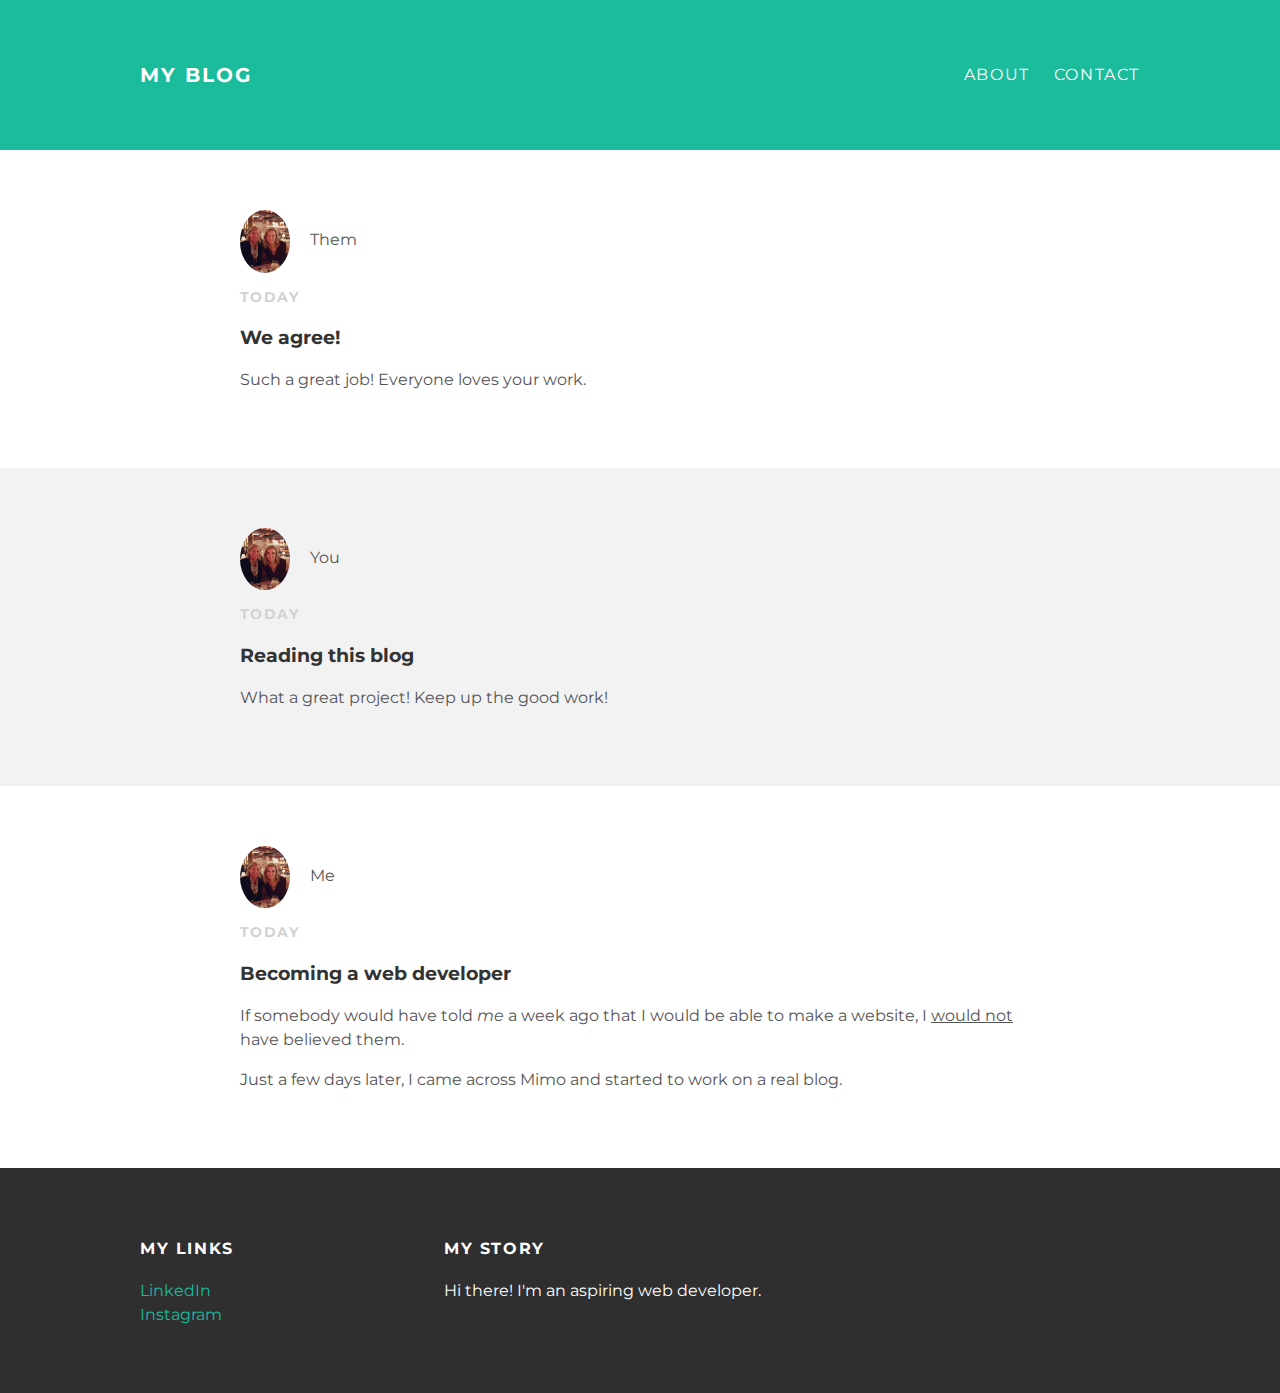
<file: index.html>
<!DOCTYPE html>
<html>
  <head>

<!-- testing out adding in the new ga4 tag directly into the code vs via tag manager -->
<!-- Google tag (gtag.js) -->
<script async src="https://www.googletagmanager.com/gtag/js?id=G-7NJJC385FE"></script>
<script>
  window.dataLayer = window.dataLayer || [];
  function gtag(){dataLayer.push(arguments);}
  gtag('js', new Date());

  gtag('config', 'G-7NJJC385FE');
</script>

<!-- original tag manager, only for UA-->
<!-- Google Tag Manager -->
<script>(function(w,d,s,l,i){w[l]=w[l]||[];w[l].push({'gtm.start':
new Date().getTime(),event:'gtm.js'});var f=d.getElementsByTagName(s)[0],
j=d.createElement(s),dl=l!='dataLayer'?'&l='+l:'';j.async=true;j.src=
'https://www.googletagmanager.com/gtm.js?id='+i+dl;f.parentNode.insertBefore(j,f);
})(window,document,'script','dataLayer','GTM-PL2R2DV');</script>
<!-- End Google Tag Manager -->
    
  
<!-- testing breaking tracking by implementing direct tag on top of tag manager-->    
    <!-- Global site tag (gtag.js) - Google Analytics -->
<script async src="https://www.googletagmanager.com/gtag/js?id=UA-122459452-1"></script>
<script>
  window.dataLayer = window.dataLayer || [];
  function gtag(){dataLayer.push(arguments);}
  gtag('js', new Date());

  gtag('config', 'UA-122459452-1');

  //alert("Stalker! :-o");
  
</script>  
    
    <title>My Blog</title>
    <link rel="stylesheet"
  type="text/css" href="styles.css">   
  <link rel="shortcut icon" type="image/x-icon" href="https://ahm107.github.io/favicon.ico" />  
  </head>
  <body>

   
<!-- testing having differing tag manager scripts-->
 <!-- Google Tag Manager (noscript) -->
<noscript><iframe src="https://www.googletagmanager.com/ns.html?id=GTM-PL2R2DV"
height="0" width="0" style="display:none;visibility:hidden"></iframe></noscript>
<!-- End Google Tag Manager (noscript) -->   

    
    <div id="header">
      <div class="container">
        <a id="header-title"
    href="index.html">My Blog</a>
        <ul id="header-nav">
          <li><a href="about.html">About</a></li>
          <li><a href="mailto:ahmcphee@gmail.com">Contact</a></li>
        </ul>
      </div> <!-- container -->
    </div> <!-- header -->


    <div id="content">
 <!-- another post -->       
      <div class="post-container">
        <div class="post">
          <div class="post-author">
            <img src="me.jpg">
            <span>Them</span>
          </div>
          <p class="post-date">Today</p>
          <h3 class="post-title">We agree!</h3>
          <div class="post-content">
            <p> Such a great job! Everyone loves your work.</p>
          </div> <!-- post-content -->
        </div> <!-- post -->
      </div>  <!-- post-container -->      
 <!-- another post -->       
      <div class="post-container">
        <div class="post">
          <div class="post-author">
            <img src="me.jpg">
            <span>You</span>
          </div>
          <p class="post-date">Today</p>
          <h3 class="post-title">Reading this blog</h3>
          <div class="post-content">
            <p> What a great project! Keep up the good work!</p>
          </div> <!-- post-content -->
        </div> <!-- post -->
      </div>  <!-- post-container -->
 <!-- another post -->        
      <div class="post-container">
        <div class="post">
          <div class="post-author">
            <img src="me.jpg">
            <span>Me</span>
          </div>  <!-- post-author -->
          <p class="post-date">Today</p>
          <h3 class="post-title">Becoming a web developer</h3>
          <div class="post-content">
            <p> If somebody would have told <i>me</i> a week ago that I would be able to make a website, I <u>would not</u> have believed them.</p>
            <p> Just a few days later, I came across Mimo and started to work on a real blog.</p>
          </div> <!-- post-content -->
        </div> <!-- post -->
      </div>  <!-- post-container -->
    </div>  <!-- content -->

    <div id="footer">
      <div class="container">
        <div class="column">
          <h4>My Links</h4>
          <p>
            <a href="https://www.linkedin.com/in/ahmcphee/" target="_blank">LinkedIn</a>
            <br>
            <a href="https://www.instagram.com/ahmcphee/" target="_blank">Instagram</a>
          </p>
        </div> <!-- column -->
        <div class="column">
          <h4>My Story</h4>
          <p>Hi there! I'm an aspiring web developer.</p>
        </div> <!-- column -->
      </div> <!-- container -->
    </div> <!-- footer -->
  </body>
</html>
</file>
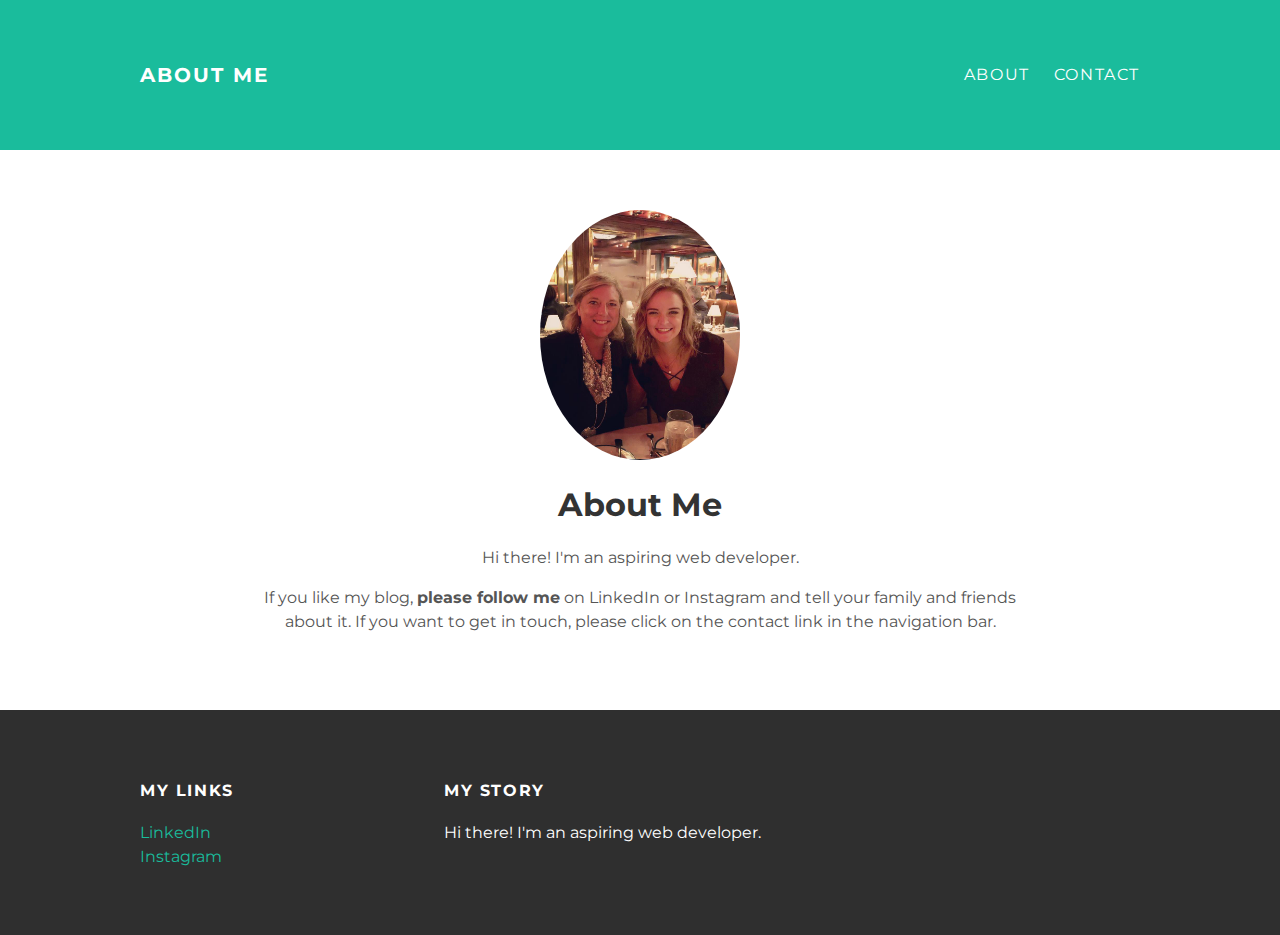
<file: about.html>
<!DOCTYPE html>
<html>
  <head>

<!-- Google tag (gtag.js) -->
<script async src="https://www.googletagmanager.com/gtag/js?id=G-7NJJC385FE"></script>
<script>
  window.dataLayer = window.dataLayer || [];
  function gtag(){dataLayer.push(arguments);}
  gtag('js', new Date());

  gtag('config', 'G-7NJJC385FE');
</script>
    
    
    <!-- Google Tag Manager -->
<script>(function(w,d,s,l,i){w[l]=w[l]||[];w[l].push({'gtm.start':
new Date().getTime(),event:'gtm.js'});var f=d.getElementsByTagName(s)[0],
j=d.createElement(s),dl=l!='dataLayer'?'&l='+l:'';j.async=true;j.src=
'https://www.googletagmanager.com/gtm.js?id='+i+dl;f.parentNode.insertBefore(j,f);
})(window,document,'script','dataLayer','GTM-PL2R2DV');</script>
<!-- End Google Tag Manager -->
    
<!-- Global site tag (gtag.js) - Google Analytics -->
<script async src="https://www.googletagmanager.com/gtag/js?id=UA-122459452-1"></script>
<script>
  window.dataLayer = window.dataLayer || [];
  function gtag(){dataLayer.push(arguments);}
  gtag('js', new Date());

  gtag('config', 'UA-122459452-1');
</script>
    
    <title>About Me</title>
    <link rel="stylesheet"
  type="text/css" href="styles.css">   
 
  <script src="https://ajax.googleapis.com/ajax/libs/jquery/3.4.0/jquery.min.js"></script>
   
  </head>
  <body>

<!-- Google Tag Manager (noscript) -->
<noscript><iframe src="https://www.googletagmanager.com/ns.html?id=GTM-PL2R2DV"
height="0" width="0" style="display:none;visibility:hidden"></iframe></noscript>
<!-- End Google Tag Manager (noscript) -->   
    
    
    
    <div id="header">
      <div class="container">
        <a id="header-title"
    href="index.html">About Me</a>
        <ul id="header-nav">
          <li><a href="about.html">About</a></li>
          <li><a href="mailto:ahmcphee@gmail.com">Contact</a></li>
        </ul>
      </div> <!-- container -->
    </div> <!-- header -->


    <div id="content">
      <div class="container">
        <div class="about">
          <div class="about-author">
            <img src="me.jpg">
          </div> <!-- about-author -->
          <h1 class="about-title">About Me</h1>
          <div class="about-content">
            <p>Hi there! I'm an aspiring web developer.</p>
            <p>If you like my blog, <strong>please follow me</strong> on LinkedIn or Instagram and tell your family and friends about it. If you want to get in touch, please click on the contact link in the navigation bar.</p>
          </div> <!-- about-content -->
        </div> <!-- about -->
      </div> <!-- container -->
    </div> <!-- content -->


    <div id="footer">
      <div class="container">
        <div class="column">
          <h4>My Links</h4>
          <p>
            <a href="https://www.linkedin.com/in/ahmcphee/" target="_blank">LinkedIn</a>
            <br>
            <a href="https://www.instagram.com/ahmcphee/" target="_blank">Instagram</a>
          </p>
        </div> <!-- column -->
        <div class="column">
          <h4>My Story</h4>
          <p>Hi there! I'm an aspiring web developer.</p>
        </div> <!-- column -->
      </div> <!-- container -->
    </div> <!-- footer -->
  </body>
</html>
</file>
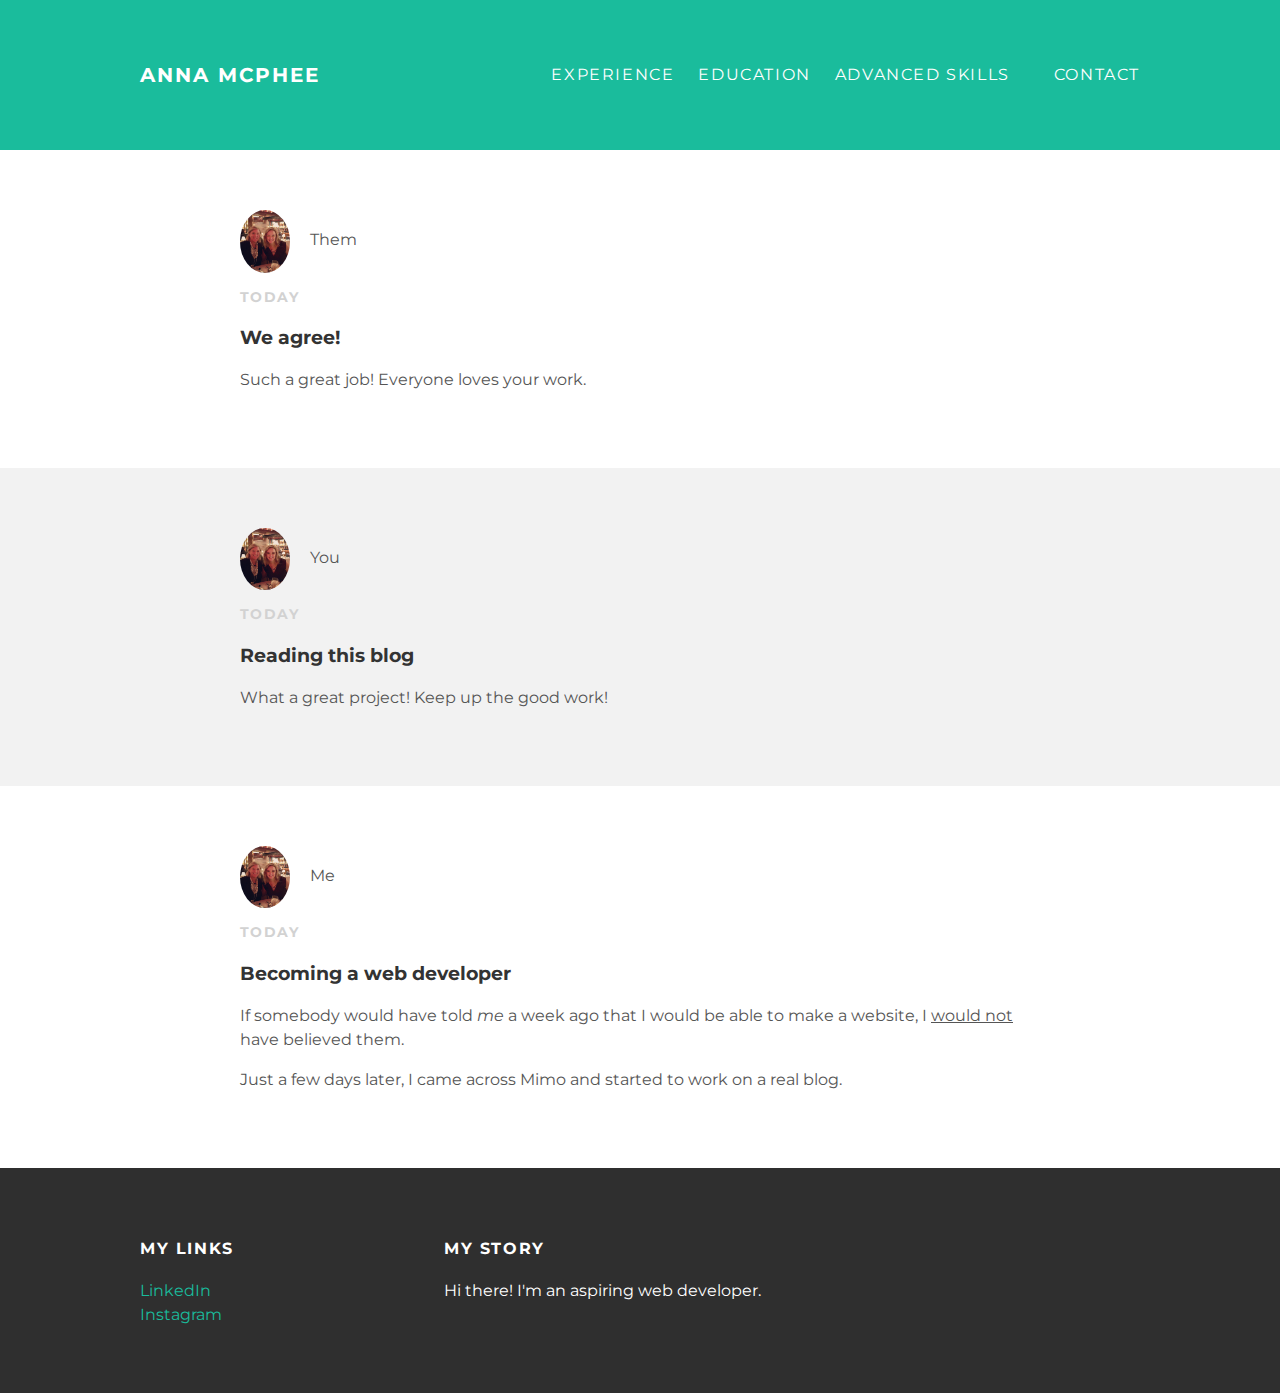
<file: resume-test.html>
<!DOCTYPE html>
<html>
  <head>
<!-- Google Tag Manager -->
<script>(function(w,d,s,l,i){w[l]=w[l]||[];w[l].push({'gtm.start':
new Date().getTime(),event:'gtm.js'});var f=d.getElementsByTagName(s)[0],
j=d.createElement(s),dl=l!='dataLayer'?'&l='+l:'';j.async=true;j.src=
'https://www.googletagmanager.com/gtm.js?id='+i+dl;f.parentNode.insertBefore(j,f);
})(window,document,'script','dataLayer','GTM-PL2R2DV');</script>
<!-- End Google Tag Manager -->
    
<!-- Global site tag (gtag.js) - Google Analytics -->
<script async src="https://www.googletagmanager.com/gtag/js?id=UA-122459452-1"></script>
<script>
  window.dataLayer = window.dataLayer || [];
  function gtag(){dataLayer.push(arguments);}
  gtag('js', new Date());
  gtag('config', 'UA-122459452-1');

  
</script>  
    
    <title>Anna McPhee</title>
    <link rel="stylesheet"
  type="text/css" href="styles.css">   
  <link rel="shortcut icon" type="image/x-icon" href="https://ahm107.github.io/favicon.ico" />  
  </head>
  <body>
    
   <!-- Google Tag Manager (noscript) -->
<noscript><iframe src="https://www.googletagmanager.com/ns.html?id=GTM-PL2R2DV"
height="0" width="0" style="display:none;visibility:hidden"></iframe></noscript>
<!-- End Google Tag Manager (noscript) -->   
    
    <div id="header">
      <div class="container">
        <a id="header-title"
    href="index.html">Anna McPhee</a>
        <ul id="header-nav">
          <li><a href="about.html">Experience</a></li>
          <li><a href="about.html">Education</a></li>
          <li><a href="about.html">Advanced Skills</a></li>
          <li><a href="about.html"Beginner Skills></a></li>       
          <li><a href="mailto:ahmcphee@gmail.com">Contact</a></li>
        </ul>
      </div> <!-- container -->
    </div> <!-- header -->


    <div id="content">
 <!-- another post -->       
      <div class="post-container">
        <div class="post">
          <div class="post-author">
            <img src="me.jpg">
            <span>Them</span>
          </div>
          <p class="post-date">Today</p>
          <h3 class="post-title">We agree!</h3>
          <div class="post-content">
            <p> Such a great job! Everyone loves your work.</p>
          </div> <!-- post-content -->
        </div> <!-- post -->
      </div>  <!-- post-container -->      
 <!-- another post -->       
      <div class="post-container">
        <div class="post">
          <div class="post-author">
            <img src="me.jpg">
            <span>You</span>
          </div>
          <p class="post-date">Today</p>
          <h3 class="post-title">Reading this blog</h3>
          <div class="post-content">
            <p> What a great project! Keep up the good work!</p>
          </div> <!-- post-content -->
        </div> <!-- post -->
      </div>  <!-- post-container -->
 <!-- another post -->        
      <div class="post-container">
        <div class="post">
          <div class="post-author">
            <img src="me.jpg">
            <span>Me</span>
          </div>  <!-- post-author -->
          <p class="post-date">Today</p>
          <h3 class="post-title">Becoming a web developer</h3>
          <div class="post-content">
            <p> If somebody would have told <i>me</i> a week ago that I would be able to make a website, I <u>would not</u> have believed them.</p>
            <p> Just a few days later, I came across Mimo and started to work on a real blog.</p>
          </div> <!-- post-content -->
        </div> <!-- post -->
      </div>  <!-- post-container -->
    </div>  <!-- content -->

    <div id="footer">
      <div class="container">
        <div class="column">
          <h4>My Links</h4>
          <p>
            <a href="https://www.linkedin.com/in/ahmcphee/">LinkedIn</a>
            <br>
            <a href="https://www.instagram.com/ahmcphee/">Instagram</a>
          </p>
        </div> <!-- column -->
        <div class="column">
          <h4>My Story</h4>
          <p>Hi there! I'm an aspiring web developer.</p>
        </div> <!-- column -->
      </div> <!-- container -->
    </div> <!-- footer -->
  </body>
</html>
</file>
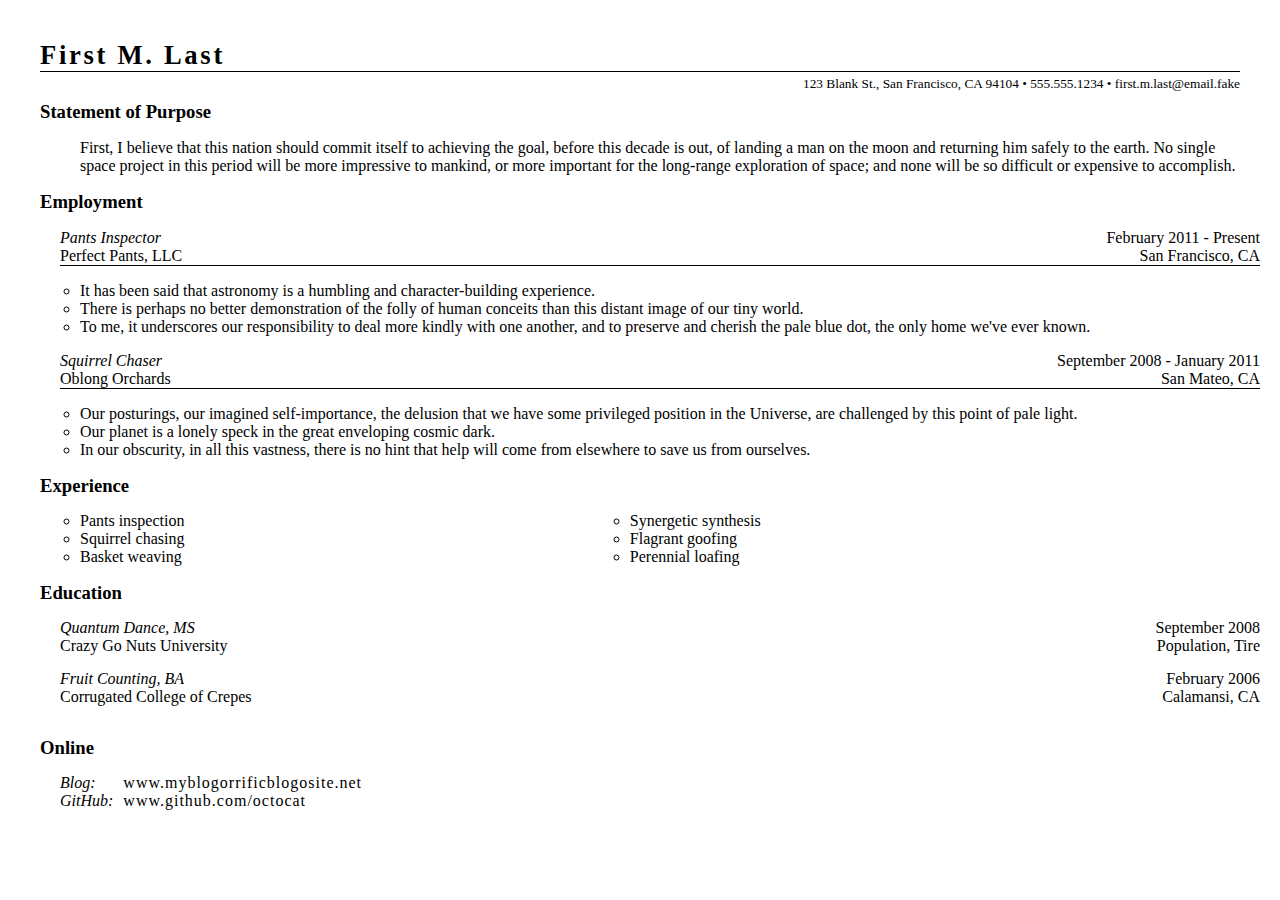
<file: resume.html>
<!DOCTYPE HTML>

<html>
<head>
<!-- Google Tag Manager -->
<script>(function(w,d,s,l,i){w[l]=w[l]||[];w[l].push({'gtm.start':
new Date().getTime(),event:'gtm.js'});var f=d.getElementsByTagName(s)[0],
j=d.createElement(s),dl=l!='dataLayer'?'&l='+l:'';j.async=true;j.src=
'https://www.googletagmanager.com/gtm.js?id='+i+dl;f.parentNode.insertBefore(j,f);
})(window,document,'script','dataLayer','GTM-PL2R2DV');</script>
<!-- End Google Tag Manager -->
    
    <!-- Global site tag (gtag.js) - Google Analytics -->
<script async src="https://www.googletagmanager.com/gtag/js?id=UA-122459452-1"></script>
<script>
  window.dataLayer = window.dataLayer || [];
  function gtag(){dataLayer.push(arguments);}
  gtag('js', new Date());
  gtag('config', 'UA-122459452-1');
  
</script>      
    
    
    <meta charset="UTF-8">
    <title>First M. Last</title>
    <link href="resume.css" rel="stylesheet" type="text/css">
</head>

<body>
    
   <!-- Google Tag Manager (noscript) -->
<noscript><iframe src="https://www.googletagmanager.com/ns.html?id=GTM-PL2R2DV"
height="0" width="0" style="display:none;visibility:hidden"></iframe></noscript>
<!-- End Google Tag Manager (noscript) -->  
    
    
    <header id="info">
        <h1>First M. Last</h1>
        <span>123 Blank St., San Francisco, CA 94104 &bull;
              555.555.1234 &bull;
              first.m.last@email.fake</span>
    </header>
    <section id="statement">
        <h2>Statement of Purpose</h2>
        <p>First, I believe that this nation should commit itself to achieving
            the goal, before this decade is out, of landing a man on the moon
            and returning him safely to the earth. No single space project in
            this period will be more impressive to mankind, or more important
            for the long-range exploration of space; and none will be so
            difficult or expensive to accomplish.</p>
    </section>
    <section id="employment">
        <h2>Employment</h2>
        <section>
            <div class="jobtable">
            <div class="tablerow">
                <span class="jobtitle">Pants Inspector</span>
                <span class="right">February 2011 - Present</span>
            </div>
            <div class="tablerow">
                <span>Perfect Pants, LLC</span>
                <span class="right">San Francisco, CA</span>
            </div>
            </div>
            <ul>
                <li>It has been said that astronomy is a humbling and
                    character-building experience.</li>
                <li>There is perhaps no better demonstration of the folly of
                    human conceits than this distant image of our tiny world.</li>
                <li>To me, it underscores our
                    responsibility to deal more kindly with one another, and to
                    preserve and cherish the pale blue dot, the only home we've
                    ever known.</li>
            </ul>
        </section>
        <section>
            <div class="jobtable">
            <div class="tablerow">
                <span class="jobtitle">Squirrel Chaser</span>
                <span class="right">September 2008 - January 2011</span>
            </div>
            <div class="tablerow">
                <span>Oblong Orchards</span>
                <span class="right">San Mateo, CA</span>
            </div>
            </div>
            <ul>
                <li>Our posturings, our imagined self-importance, the delusion that
                we have some privileged position in the Universe, are challenged
                by this point of pale light.</li>
                <li>Our planet is a lonely speck in the
                great enveloping cosmic dark.</li>
                <li>In our obscurity, in all this
                vastness, there is no hint that help will come from elsewhere
                to save us from ourselves.</li>
            </ul>
        </section>
    </section>
    <section id="skills">
        <h2>Experience</h2>
        <div class="skillstable">
            <div class="tablerow">
                <ul class="cell">
                    <li>Pants inspection</li>
                    <li>Squirrel chasing</li>
                    <li>Basket weaving</li>
                </ul>
                <ul class="cell">
                    <li>Synergetic synthesis</li>
                    <li>Flagrant goofing</li>
                    <li>Perennial loafing</li>
                </ul>
            </div>
        </div>
    </section>
    <div class="pagebreak"></div>
    <section id="education">
        <h2>Education</h2>
        <div class="edtable">
            <div class="tablerow">
                <span class="jobtitle">Quantum Dance, MS</span>
                <span class="right">September 2008</span>
            </div>
            <div class="tablerow">
                <span>Crazy Go Nuts University</span>
                <span class="right">Population, Tire</span>
            </div>
        </div>
        <div class="edtable">
            <div class="tablerow">
                <span class="jobtitle">Fruit Counting, BA</span>
                <span class="right">February 2006</span>
            </div>
            <div class="tablerow">
                <span>Corrugated College of Crepes</span>
                <span class="right">Calamansi, CA</span>
            </div>
        </div>
    </section>
    <section id="online">
        <h2>Online</h2>
        <div class="table">
            <div class="tablerow">
                <span class="onlinecell">Blog:</span>
                <span class="urlcell">www.myblogorrificblogosite.net</span>
            </div>
            <div class="tablerow">
                <span class="onlinecell">GitHub:</span>
                <span class="urlcell">www.github.com/octocat</span>
            </div>
        </div>
    </section>    
</body>
</html>
</file>
<file: styles.css>
@import url(https://fonts.googleapis.com/css?family=Montserrat:400,700);

body {
  color: #555;
  margin: 0;
  font-family: 'Montserrat',
  sans-serif;
}
#header {
  background-color: #1abc9c;
  height: 150px;
  line-height: 150px;
}
#header a {
  color:white;
  text-decoration: none;
  text-transform: uppercase;
  letter-spacing: 0.1em;
}
#header a:hover {
  color: #222;
}
#header-title {
  display: block;
  float: left;
  font-size: 20px;
  font-weight: bold;
}
#header-nav {
  display: block;
  float: right;
  margin-top: 0;
}
#header-nav li {
  display: inline;
  padding-left: 20px;
}
.container {
  max-width: 1000px;
  margin: 0 auto;
}
#footer {
  background-color: #2f2f2f;
  padding: 50px 0
}
.column {
  min-width: 300px;
  display: inline-block;
  vertical-align: top;
}
#footer h4 {
  color: white;
  text-transform: uppercase;
  letter-spacing: 0.1em;
}
#footer p {
  color: white;
}
a {
  color: #1abc9c;
  text-decoration: none;
}
a:hover {
  color: #F6A623;
}
.post, .about {
  max-width: 800px;
  margin: 0 auto;
  padding: 60px 0;
}
.post-author img {
  width: 50px;
  /*height: 50px;*/
  vertical-align: middle;
}
.about-author img{
  width:200px;
  vertical-align: left;
}
.post-author img, .about-author img {
  border-radius: 50%;
}
.post-author span {
  margin-left: 16px;
}
.post-date {
  color: #D2D2D2;
  font-size: 14px;
  font-weight: bold;
  text-transform: uppercase;
  letter-spacing: 0.1em;
}
h1,h2,h3,h4 {
  color:#333;
}
p {
  line-height: 1.5;
}
.about {
  text-align: center;
}
.post-container:nth-child(even) {
  background-color: #f2f2f2;
}
</file>
<file: resume.css>
body {
    margin: 40px;
    font-family: "Adobe Caslon Pro", "Minion Pro", serif;
    font-size: 12pt;
}

header {
    font-family: "Trajan Pro", serif;
    padding-bottom: 10px;
}

header h1 {
    font-size: 20pt;
    letter-spacing: 2pt;
    border-bottom: 1px solid black;
    margin-bottom: 4px;
}

header span {
    font-size: 10pt;
    float: right;
}

section h2 {
    font-family: "Trajan Pro", serif;
    font-size: 14pt;
}

section p {
    margin-left: 40px;
}

section.coverletter {
    margin-top: 40px;
}

section.coverletter p {
    margin-left: 0px;
}

section ul {
    list-style-type: circle;
}

.jobtable {
    display: table;
    width: 100%;
    border-bottom: 1px solid black;
    margin-left: 20px;
}

.edtable {
    display: table;
    width: 100%;
    margin-left: 20px;
    padding-bottom: 15px;
}

.skillstable {
    display: table;
    width: 100%;
}

.table {
    display: table;
    margin-left: 20px;
}

.tablerow {
    display: table-row;
}

.jobtitle {
    display: table-cell;
    font-style: italic;
}

.right {
    display: table-cell;
    text-align: right;
}

.cell {
    display: table-cell;
}

.onlinecell {
    font-style: italic;
    padding-right: 10px;
}

.urlcell {
    display: table-cell;
    letter-spacing: 1px;
}

.pagebreak {
    page-break-before: always;
}
</file>
